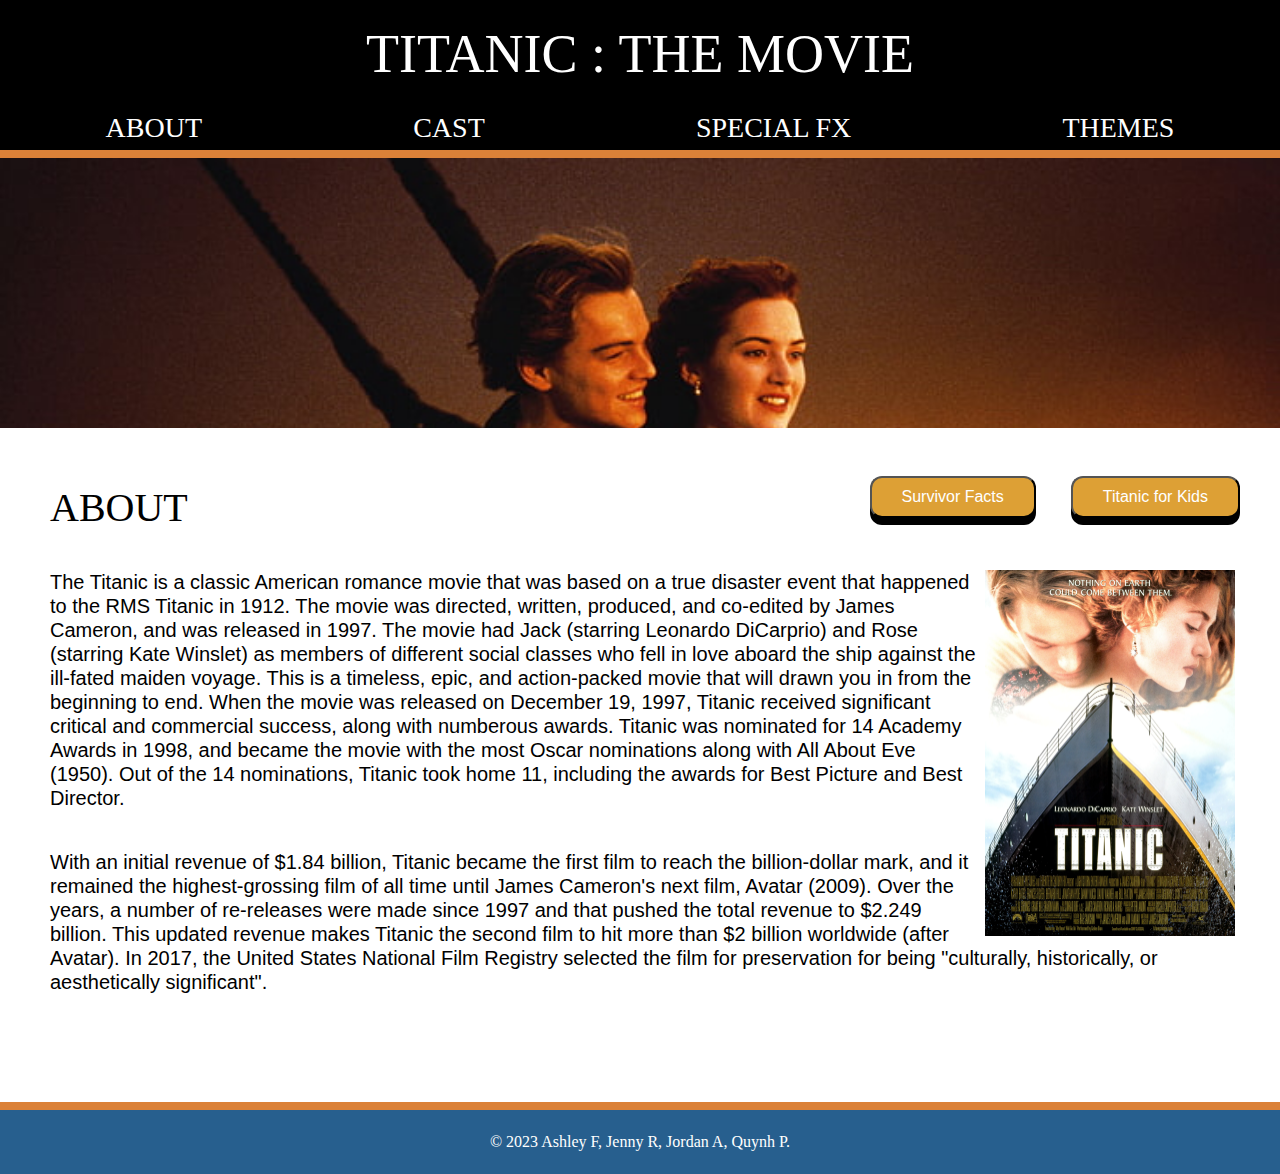
<file: index.html>
<!DOCTYPE html>
<html lang="en">
<head>
    <meta charset="UTF-8">
    <meta http-equiv="X-UA-Compatible" content="IE=edge">
    <meta name="viewport" content="width=device-width, initial-scale=1.0">
    <meta name="description" content= "Sharing content about the movie Titanic.">
    <link rel="stylesheet" type="text/css" href="./style.css"> 
    <link rel="stylesheet" href="https://cdnjs.cloudflare.com/ajax/libs/font-awesome/4.7.0/css/font-awesome.min.css">

    <title>About "Titanic: The Movie"</title>
</head>
<body>
    <header class="header">
        <div class="header__logo">
            <p class="header__logo_title"> Titanic : The Movie </p >
        </div>
        <nav class="header__nav">
            <a href="index.html"> About </a> 
            <a href="cast.html"> Cast </a> 
            <a href="special_fx.html"> Special FX </a>
            <a href="themes.html"> Themes </a>
        </nav>
    </header>

    <div class="bannerphoto"> </div>

    <main class="content">
        <div class="content-buttons">
            <form action = "https://titanicfacts.net/titanic-survivors/" class="button link" method="get" target="_blank">
                <button class="content-buttons__link"> Survivor Facts </button>
            </form>
            <form action = "https://youtu.be/H_NryL40-lw" class="button link" method="get" target="_blank">
                <button class="content-buttons__link"> Titanic for Kids </button>
            </form>
        </div>
        
        <h3 class="about">About </h3>
            <img src="./image/poster.webp" alt="titanic poster" class="about__image">
            <p class="about__text"> The Titanic is a classic American romance movie that was based on a true disaster event that happened to the RMS Titanic in     1912. The movie was directed, written, produced, and co-edited by James Cameron, and was released in 1997.
                The movie had Jack (starring Leonardo DiCarprio) and Rose (starring Kate Winslet) as members of different social classes who fell in love aboard the ship against the ill-fated maiden voyage. This is a timeless, epic, and action-packed movie that will drawn you in from the beginning to end.
                When the movie was released on December 19, 1997, Titanic received significant critical and commercial success, along with numberous awards. Titanic was nominated for 14 Academy Awards in 1998, and became the movie with the most Oscar nominations along with All About Eve (1950). 
                Out of the 14 nominations, Titanic took home 11, including the awards for Best Picture and Best Director.      
            </p>
            
                
            <p class="about__text"> With an initial revenue of $1.84 billion, Titanic became the first film to reach the billion-dollar mark, and it remained the highest-grossing film of all time until James Cameron's next film, Avatar (2009).
                Over the years, a number of re-releases were made since 1997 and that pushed the total revenue to $2.249 billion. This updated revenue makes Titanic the second film to hit more than $2 billion worldwide (after Avatar).
                In 2017, the United States National Film Registry selected the film for preservation for being "culturally, historically, or aesthetically significant". 
            </p>

</main>
<footer> &copy; 2023 Ashley F, Jenny R, Jordan A, Quynh P.</footer> 
</body>
</html>
</file>
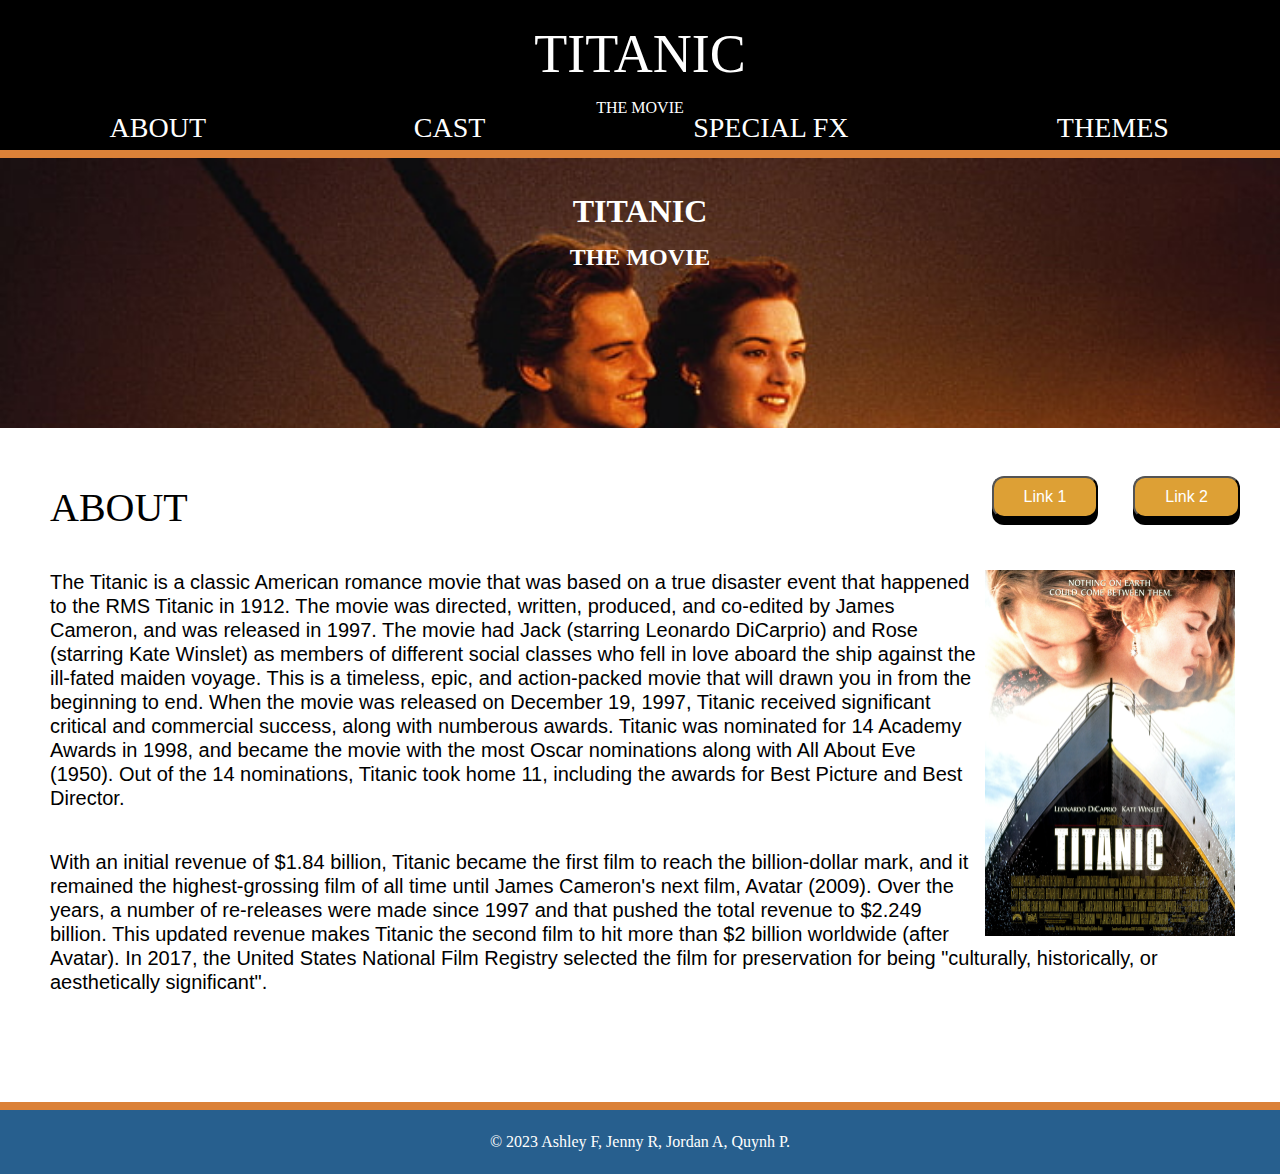
<file: about.html>
<!DOCTYPE html>
<html lang="en">
<head>
    <meta charset="UTF-8">
    <meta http-equiv="X-UA-Compatible" content="IE=edge">
    <meta name="viewport" content="width=device-width, initial-scale=1.0">
    <meta name="description" content= "Sharing content about the movie Titanic.">
    <link rel="stylesheet" type="text/css" href="./style.css"> 
    <link rel="stylesheet" href="https://cdnjs.cloudflare.com/ajax/libs/font-awesome/4.7.0/css/font-awesome.min.css">

    <title>Document</title>
</head>
<body>
    <header class="header">
        <div class="header__logo">
            <p class="header__logo_title"> Titanic </p >
            <p class="header__logo_subtitle"> The Movie </p>
        </div>
        <nav class="header__nav">
            <a href="index.html">&nbsp About &nbsp </a> 
            <a href="cast.html"> Cast &nbsp  </a> 
            <a href="special_fx.html"> Special FX &nbsp  </a>
            <a href="themes.html"> Themes &nbsp</a>
        </nav>
    </header>

    <div class="bannerphoto">
        <div class="bannerphoto__txt">
            <h1 class="bannerphoto__txt_maintxt"> Titanic </h1>
            <h2 class="bannerphoto__txt_subtxt"> The Movie </h2>
        </div>
    </div>

    <main class="content">
        <div class="content-buttons">
        <button class="content-buttons__link"> Link 1 </button>
        <button class="content-buttons__link"> Link 2 </button>
        </div>
        
        <h3 class="about">About </h3>
            <img src="/image/poster.webp" alt="titanic poster" class="about__image">
            <p class="about__text"> The Titanic is a classic American romance movie that was based on a true disaster event that happened to the RMS Titanic in     1912. The movie was directed, written, produced, and co-edited by James Cameron, and was released in 1997.
                The movie had Jack (starring Leonardo DiCarprio) and Rose (starring Kate Winslet) as members of different social classes who fell in love aboard the ship against the ill-fated maiden voyage. This is a timeless, epic, and action-packed movie that will drawn you in from the beginning to end.
                When the movie was released on December 19, 1997, Titanic received significant critical and commercial success, along with numberous awards. Titanic was nominated for 14 Academy Awards in 1998, and became the movie with the most Oscar nominations along with All About Eve (1950). 
                Out of the 14 nominations, Titanic took home 11, including the awards for Best Picture and Best Director.      
            </p>
            
                
            <p class="about__text"> With an initial revenue of $1.84 billion, Titanic became the first film to reach the billion-dollar mark, and it remained the highest-grossing film of all time until James Cameron's next film, Avatar (2009).
                Over the years, a number of re-releases were made since 1997 and that pushed the total revenue to $2.249 billion. This updated revenue makes Titanic the second film to hit more than $2 billion worldwide (after Avatar).
                In 2017, the United States National Film Registry selected the film for preservation for being "culturally, historically, or aesthetically significant". 
            </p>

    

</main>
<footer> &copy; 2023 Ashley F, Jenny R, Jordan A, Quynh P.</footer> 
</body>
</html>
</file>
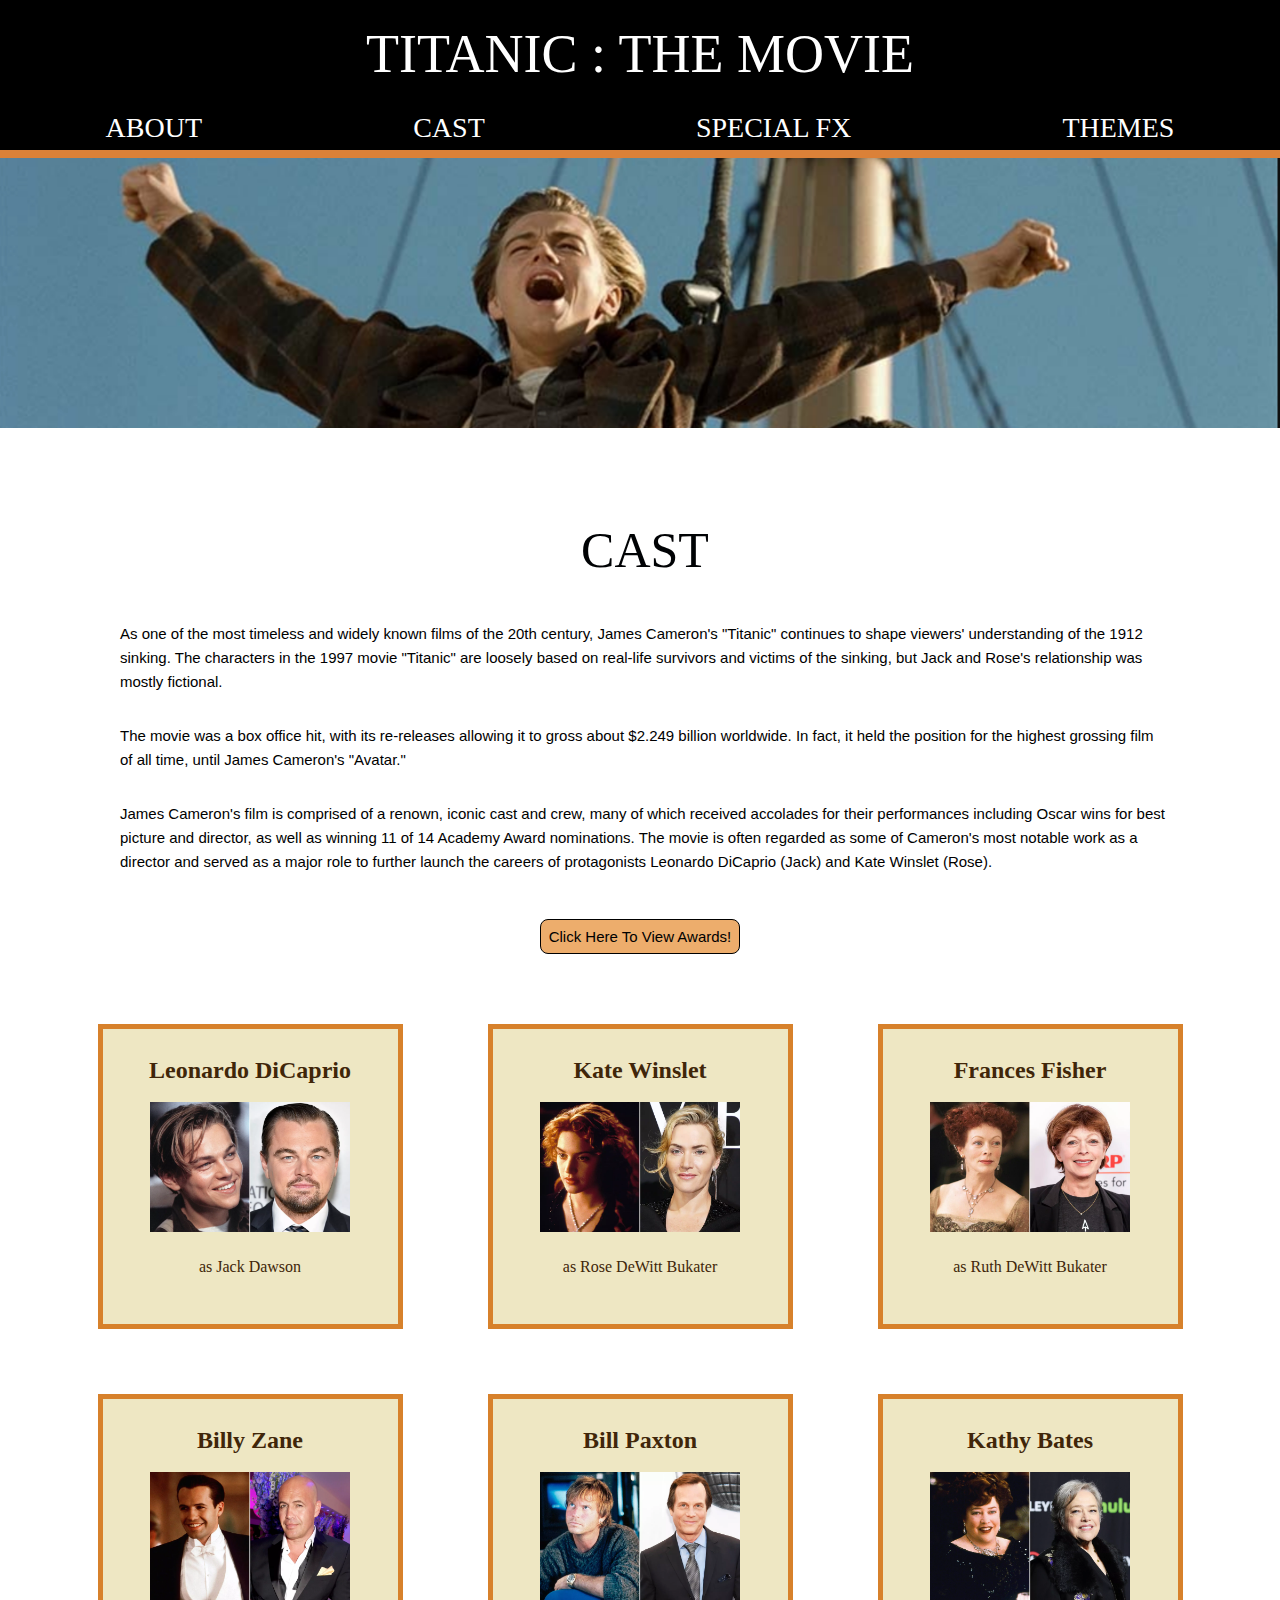
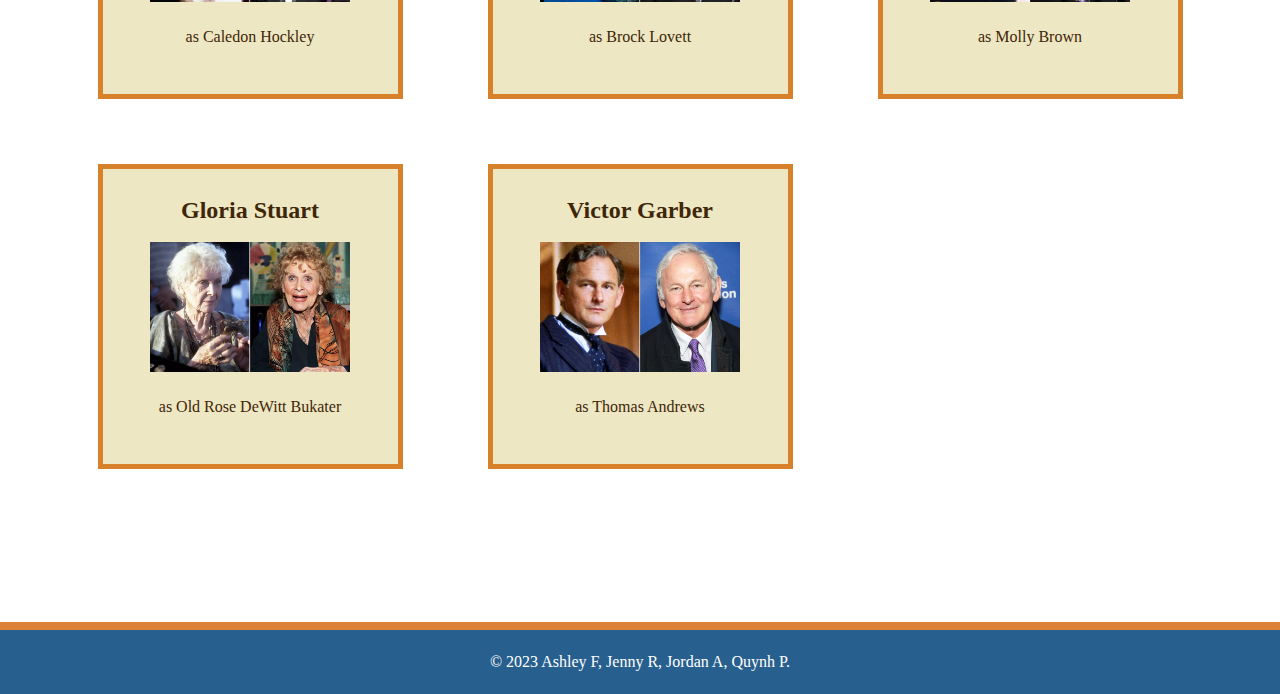
<file: cast.html>
<!DOCTYPE html>
<html lang="en">
<head>
    <meta charset="UTF-8">
    <meta http-equiv="X-UA-Compatible" content="IE=edge">
    <meta name="viewport" content="width=device-width, initial-scale=1.0">
    <meta name="description" content= "Sharing content about the movie Titanic.">
    <link rel="stylesheet" type="text/css" href="./style.css"> 
    <link rel="stylesheet" href="https://cdnjs.cloudflare.com/ajax/libs/font-awesome/4.7.0/css/font-awesome.min.css">


    <title>The Cast of "Titanic: The Movie"</title>

</head>
<body class="cast">
    <header class="header">
        <div class="header__logo">
            <p class="header__logo_title"> Titanic : The Movie </p >
        </div>
        <nav class="header__nav">
            <a href="index.html"> About </a> 
            <a href="cast.html"> Cast </a> 
            <a href="special_fx.html"> Special FX </a>
            <a href="themes.html"> Themes </a>
        </nav>
    </header>

    <div class="bannerphoto"> </div>
    <main class="cast-content">
    <section class="cast-about">
        <h2 class="cast-title">CAST</h2> 
        <p class="cast-text"> As one of the most timeless and widely known films of the 20th century, James Cameron's "Titanic" continues to shape viewers' understanding of the 1912 sinking. The characters in the 1997 movie "Titanic" are loosely based on real-life survivors and victims of the sinking, but Jack and Rose's relationship was mostly fictional. </p>
        <p class="cast-text"> The movie was a box office hit, with its re-releases allowing it to gross about $2.249 billion worldwide. In fact, it held the position for the highest grossing film of all time, until James Cameron's "Avatar."</p>
        <p class="cast-text"> James Cameron's film is comprised of a renown, iconic cast and crew, many of which received accolades for their performances including Oscar wins for best picture and director, as well as winning 11 of 14 Academy Award nominations. The movie is often regarded as some of Cameron's most notable work as a director and served as a major role to further launch the careers of protagonists Leonardo DiCaprio (Jack) and Kate Winslet (Rose). </p>
    </section>
    <button class="awards__button" onclick="window.location.href='//en.wikipedia.org/wiki/List_of_accolades_received_by_Titanic'">Click Here To View Awards!</button>
    <div class="grid-container"> 
        <div class="cast-people">
			<h2 class="cast-people__title">Leonardo DiCaprio</h2>
            <img src="./image/dicaprio.webp" alt="dicaprio" class="cast__image" width="200" height="130" class="cast-people__img"> 
			<p>as Jack Dawson</p>
        </div>
        <div class="cast-people">
			<h2 class="cast-people__title">Kate Winslet</h2>
            <img src="./image/winslet.webp" alt="winslet" class="cast__image" width="200" height="130" class="cast-people__img"> 
			<p>as Rose DeWitt Bukater</p>
		</div>
		<div class="cast-people">
			<h2 class="cast-people__title">Frances Fisher</h2>
			<img src="./image/fisher.webp" alt="fisher" class="cast__image" width="200" height="130" class="cast-people__img">
			<p>as Ruth DeWitt Bukater</p>
        </div>
        <div class="cast-people">
			<h2 class="cast-people__title">Billy Zane</h2>
			<img src="./image/zane.webp" alt="zane" class="cast__image" width="200" height="130" class="cast-people__img">
			<p>as Caledon Hockley</p>
        </div>
        <div class="cast-people">
			<h2 class="cast-people__title">Bill Paxton</h2>
			<img src="./image/paxton.webp" alt="paxton" class="cast__image" width="200" height="130" class="cast-people__img">
			<p>as Brock Lovett</p>
        </div>
        <div class="cast-people">
			<h2 class="cast-people__title">Kathy Bates</h2>
			<img src="./image/bates.webp" alt="bates" class="cast__image" width="200" height="130" class="cast-people__img">
			<p>as Molly Brown</p>
        </div>
        <div class="cast-people">
			<h2 class="cast-people__title">Gloria Stuart</h2>
			<img src="./image/stuart.webp" alt="stuart" class="cast__image" width="200" height="130" class="cast-people__img">
			<p>as Old Rose DeWitt Bukater</p>
        </div>
        <div class="cast-people">
			<h2 class="cast-people__title">Victor Garber</h2>
			<img src="./image/garber.webp" alt="garber" class="cast__image" width="200" height="130" class="cast-people__img">
			<p>as Thomas Andrews</p>
        </div>
    </div>
    </main>
<footer> &copy; 2023 Ashley F, Jenny R, Jordan A, Quynh P.</footer> 
</body>
</html>
</file>
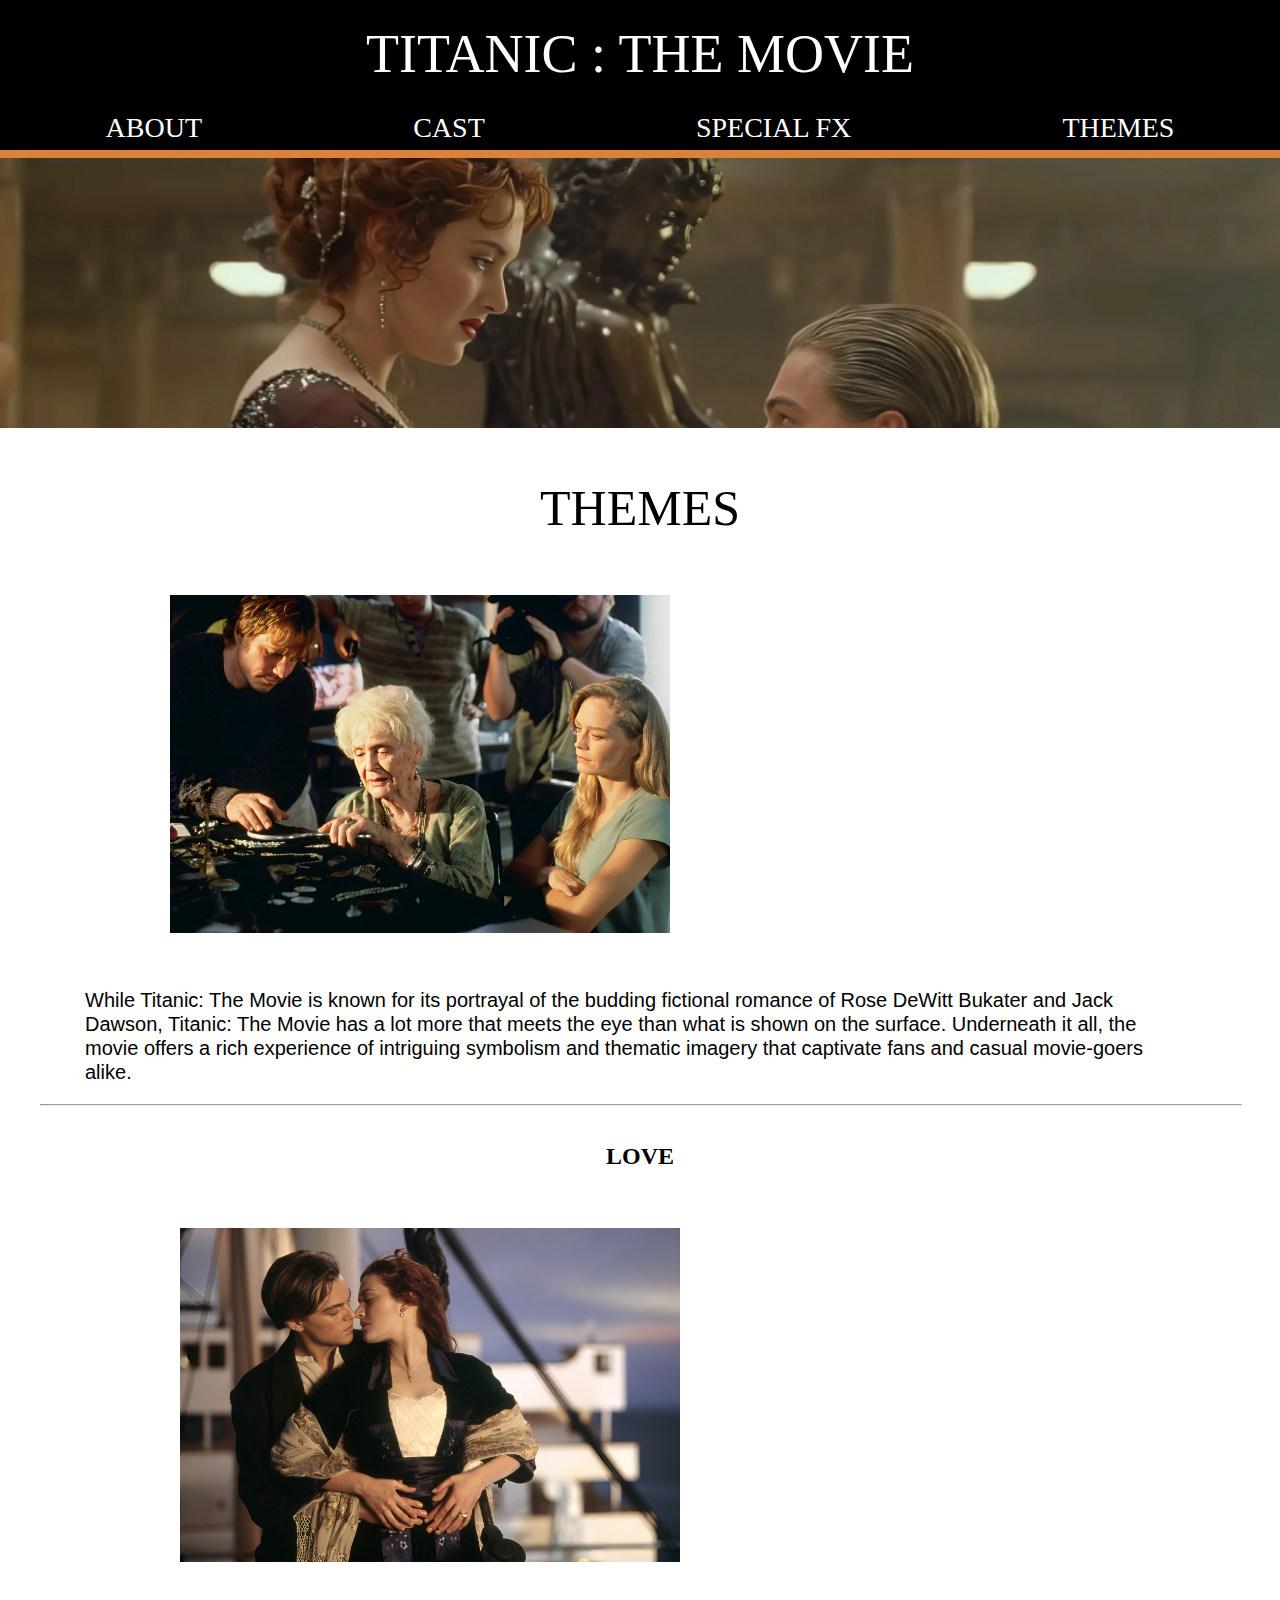
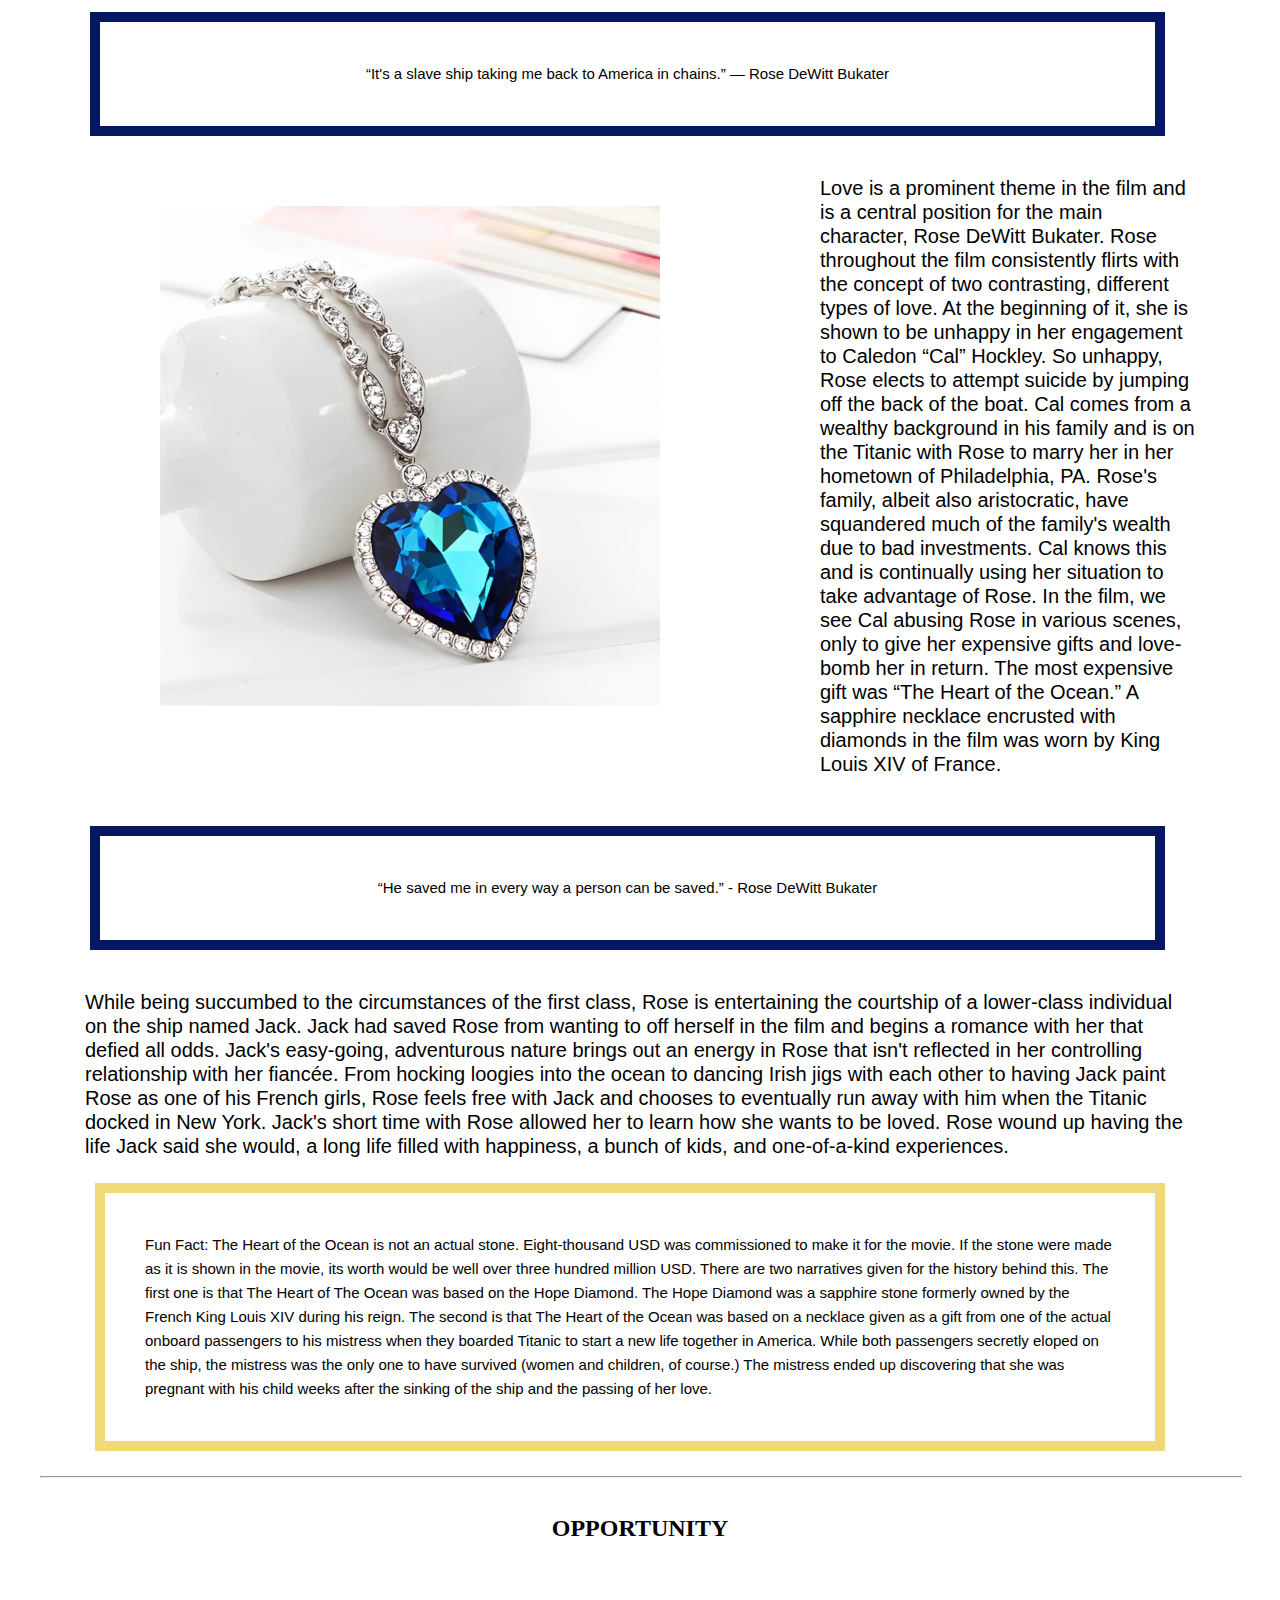
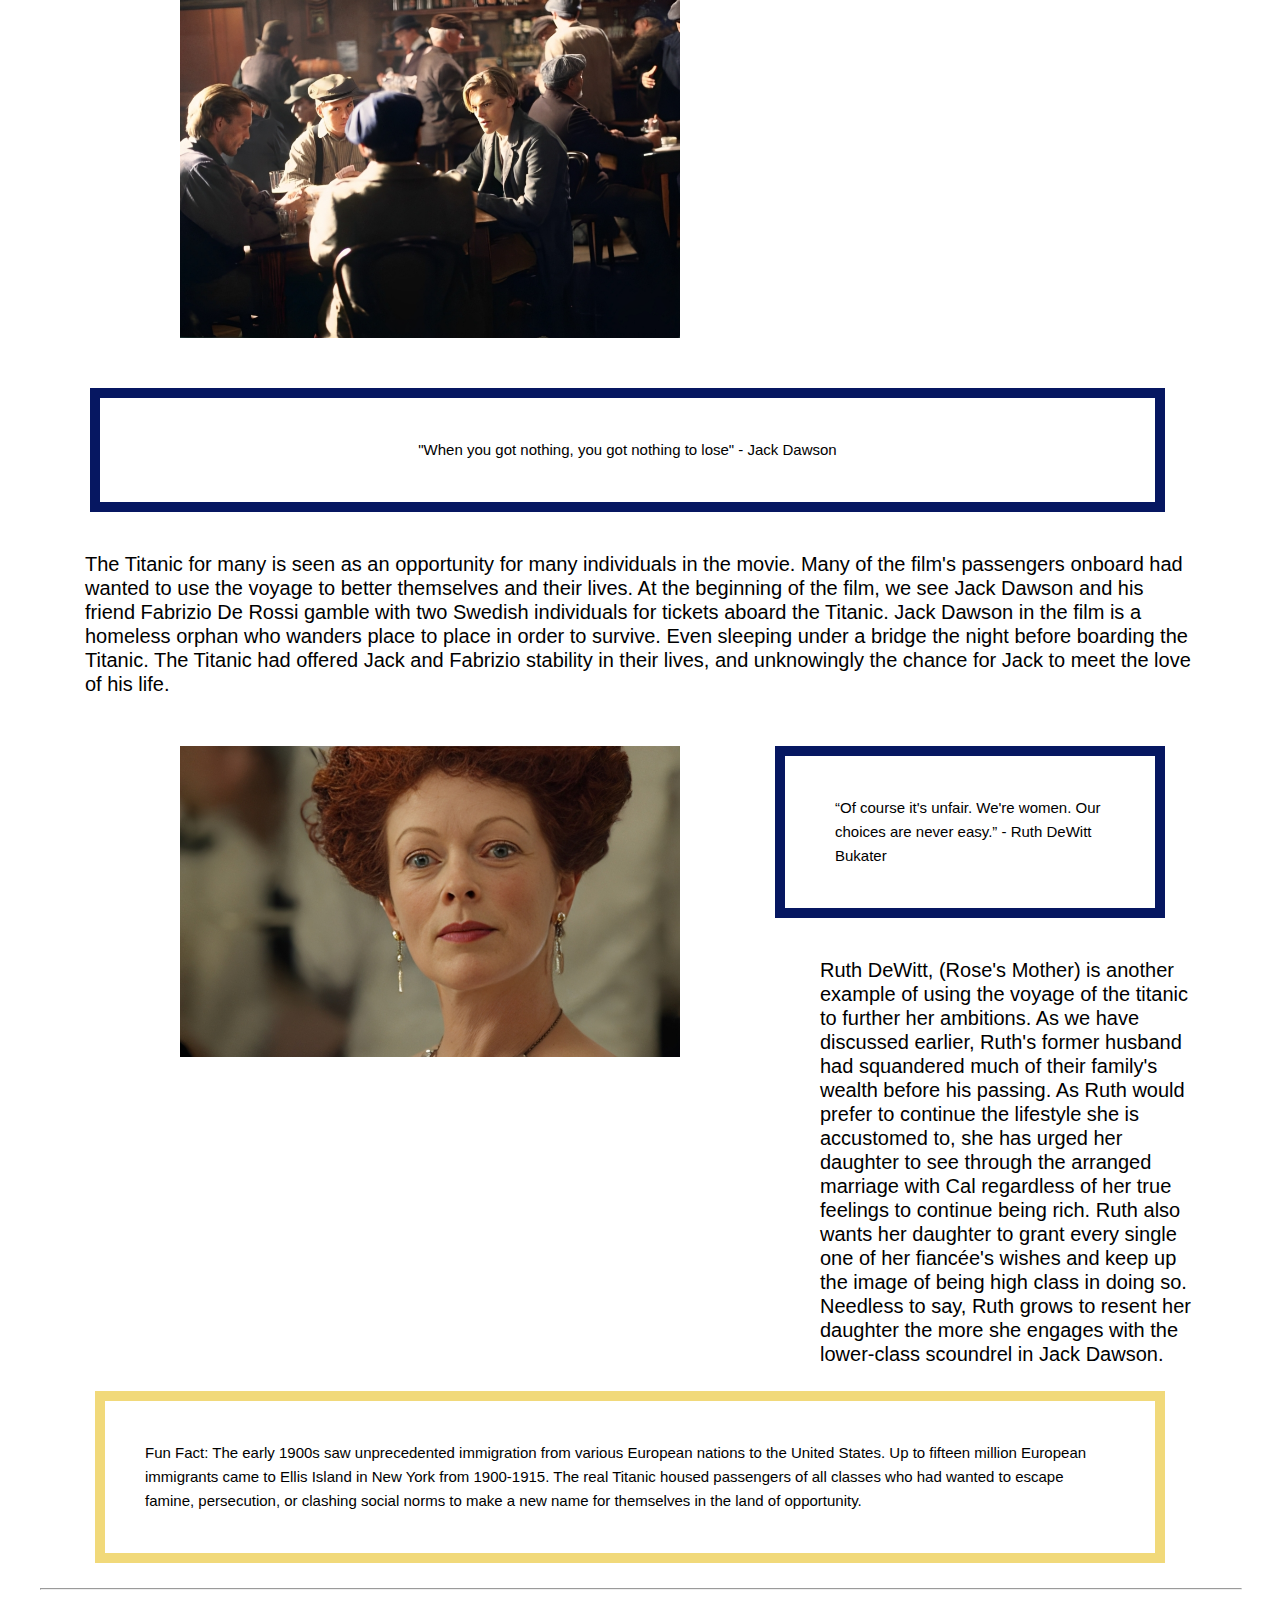
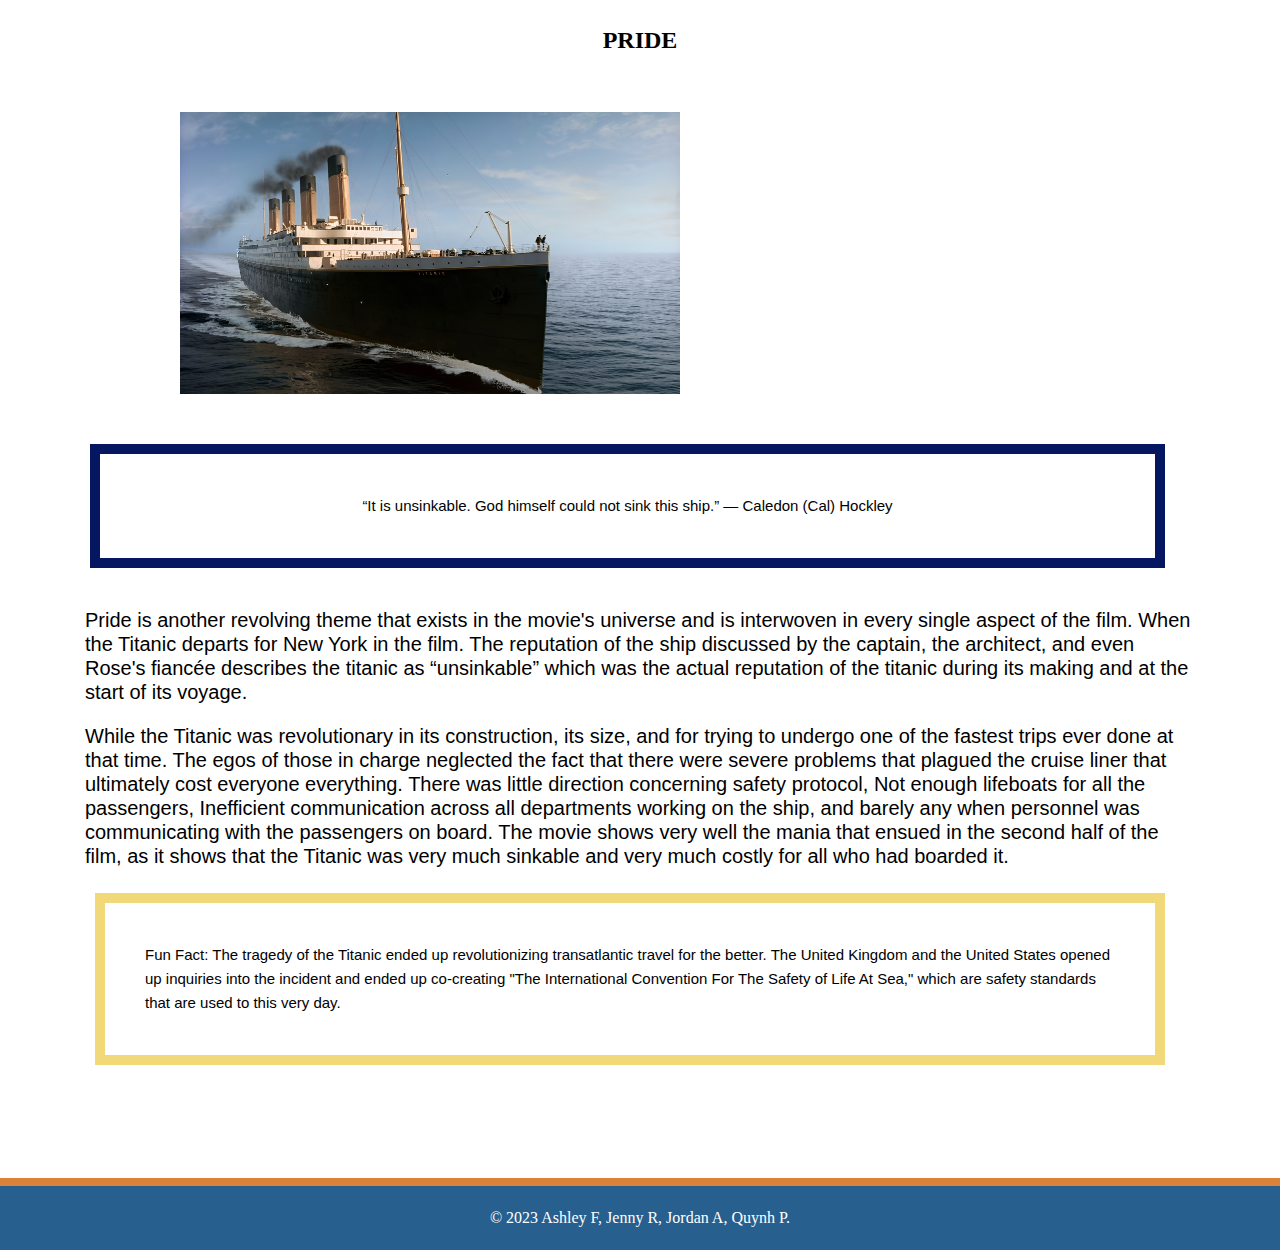
<file: themes.html>
<!DOCTYPE html>
<html lang="en">
<head>
    <meta charset="UTF-8">
    <meta http-equiv="X-UA-Compatible" content="IE=edge">
    <meta name="viewport" content="width=device-width, initial-scale=1.0">
    <meta name="description" content= "Symbolism, thematic imagery and history for the movie - Titanic.">
    <link rel="stylesheet" type="text/css" href="./style.css"> 
    <link rel="stylesheet" href="https://cdnjs.cloudflare.com/ajax/libs/font-awesome/4.7.0/css/font-awesome.min.css">
    <title>Themes of "Titanic: The Movie"</title>

</head>

<body class="themes">

    <header class="header">
        <div class="header__logo">
            <p class="header__logo_title"> Titanic : The Movie </p>
        </div>
        <nav class="header__nav">
            <a href="index.html"> About</a> 
            <a href="cast.html"> Cast</a> 
            <a href="special_fx.html"> Special FX</a>
            <a href="themes.html"> Themes</a>
        </nav>
    </header>

    <div class="bannerphoto"></div>

    <main class="content">

        <section> 
            <h3 class="themes__about">Themes</h3>
                <div class="themes__mobile-size">
                    <img class="themes__image" src="./themesimage/rosedawsonat101.png" alt="Gloria Stuart as Rose Dawson Calvert revisiting her past.">
                </div>
                <p class="themes__text"> While Titanic: The Movie is known for its portrayal of the budding fictional romance of Rose DeWitt Bukater and Jack Dawson, Titanic: The Movie has a lot more that meets the eye than what is shown on the surface. Underneath it all, the movie offers a rich experience of intriguing symbolism and thematic imagery that captivate fans and casual movie-goers alike.  
                </p>
        </section>

        <hr />

        <article>
            <h2 class="themes__subhead">LOVE</h2>
            <img class="themes__image1" src="./themesimage/doyoutrustme.png" alt="Leonardo DiCaprio and Kate Winslet as Jack Dawson and Rose DeWitt Bukater respectively."> 
            <p class="themes__quotes">“It's a slave ship taking me back to America in chains.” — Rose DeWitt Bukater</p>
            <img class="themes__image2" src="./themesimage/heartoftheocean.png" alt="Heart of The Ocean">
            <p class="themes__text">Love is a prominent theme in the film and is a central position for the main character, Rose DeWitt Bukater. Rose throughout the film consistently flirts with the concept of two contrasting, different types of love. At the beginning of it, she is shown to be unhappy in her engagement to Caledon “Cal” Hockley. So unhappy, Rose elects to attempt suicide by jumping off the back of the boat. Cal comes from a wealthy background in his family and is on the Titanic with Rose to marry her in her hometown of Philadelphia, PA. Rose's family, albeit also aristocratic, have squandered much of the family's wealth due to bad investments. Cal knows this and is continually using her situation to take advantage of Rose. In the film, we see Cal abusing Rose in various scenes, only to give her expensive gifts and love-bomb her in return. The most expensive gift was “The Heart of the Ocean.” A sapphire necklace encrusted with diamonds in the film was worn by King Louis XIV of France.</p>
            <p class="themes__quotes">“He saved me in every way a person can be saved.” - Rose DeWitt Bukater</p>
            <p class="themes__text">While being succumbed to the circumstances of the first class, Rose is entertaining the courtship of a lower-class individual on the ship named Jack. Jack had saved Rose from wanting to off herself in the film and begins a romance with her that defied all odds. Jack's easy-going, adventurous nature brings out an energy in Rose that isn't reflected in her controlling relationship with her fiancée. From hocking loogies into the ocean to dancing Irish jigs with each other to having Jack paint Rose as one of his French girls, Rose feels free with Jack and chooses to eventually run away with him when the Titanic docked in New York. Jack's short time with Rose allowed her to learn how she wants to be loved. Rose wound up having the life Jack said she would, a long life filled with happiness, a bunch of kids, and one-of-a-kind experiences.</p>
        </article>

        <section> 
            <p class="themes__fact">Fun Fact: The Heart of the Ocean is not an actual stone. Eight-thousand USD was commissioned to make it for the movie. If the stone were made as it is shown in the movie, its worth would be well over three hundred million USD. There are two narratives given for the history behind this. The first one is that The Heart of The Ocean was based on the Hope Diamond. The Hope Diamond was a sapphire stone formerly owned by the French King Louis XIV during his reign. The second is that The Heart of the Ocean was based on a necklace given as a gift from one of the actual onboard passengers to his mistress when they boarded Titanic to start a new life together in America. While both passengers secretly eloped on the ship, the mistress was the only one to have survived (women and children, of course.) The mistress ended up discovering that she was pregnant with his child weeks after the sinking of the ship and the passing of her love.</p>
        </section>

        <hr />

        <article class="themes__article2">
            <h2 class="themes__subhead">OPPORTUNITY</h2>
            <img class="themes__image3"  src="./themesimage/poker.png" alt="Leonardo DiCaprio as Jack Dawson playing a poker game with two Swedish men.">
            <p class="themes__quotes" >"When you got nothing, you got nothing to lose" - Jack Dawson</p>
            <p class="themes__text">The Titanic for many is seen as an opportunity for many individuals in the movie. Many of the film's passengers onboard had wanted to use the voyage to better themselves and their lives. At the beginning of the film, we see Jack Dawson and his friend Fabrizio De Rossi gamble with two Swedish individuals for tickets aboard the Titanic. Jack Dawson in the film is a homeless orphan who wanders place to place in order to survive. Even sleeping under a bridge the night before boarding the Titanic. The Titanic had offered Jack and Fabrizio stability in their lives, and unknowingly the chance for Jack to meet the love of his life.</p>
            <img class="themes__image4" src="./themesimage/msruth.png" alt="Frances Fisher as Ruth DeWitt Bukater.">
            <p class="themes__quotes">“Of course it's unfair. We're women. Our choices are never easy.” - Ruth DeWitt Bukater</p>
            <p class="themes__text">Ruth DeWitt, (Rose's Mother) is another example of using the voyage of the titanic to further her ambitions. As we have discussed earlier, Ruth's former husband had squandered much of their family's wealth before his passing. As Ruth would prefer to continue the lifestyle she is accustomed to, she has urged her daughter to see through the arranged marriage with Cal regardless of her true feelings to continue being rich. Ruth also wants her daughter to grant every single one of her fiancée's wishes and keep up the image of being high class in doing so. Needless to say, Ruth grows to resent her daughter the more she engages with the lower-class scoundrel in Jack Dawson.</p>
        </article>

        <section> 
            <p class="themes__fact">Fun Fact: The early 1900s saw unprecedented immigration from various European nations to the United States. Up to fifteen million European immigrants came to Ellis Island in New York from 1900-1915. The real Titanic housed passengers of all classes who had wanted to escape famine, persecution, or clashing social norms to make a new name for themselves in the land of opportunity.</p>
        </section>

        <hr />

        <article>
            <h2 class="themes__subhead">PRIDE</h2>
            <img class="themes__image5" src="./themesimage/titanicvoyage.png" alt="The Titanic on her maiden voyage."> 
            <p class="themes__quotes">“It is unsinkable. God himself could not sink this ship.” — Caledon (Cal) Hockley</p>
            <p class="themes__text">Pride is another revolving theme that exists in the movie's universe and is interwoven in every single aspect of the film. When the Titanic departs for New York in the film. The reputation of the ship discussed by the captain, the architect, and even Rose's fiancée describes the titanic as “unsinkable” which was the actual reputation of the titanic during its making and at the start of its voyage.</p>
            <p class="themes__text">While the Titanic was revolutionary in its construction, its size, and for trying to undergo one of the fastest trips ever done at that time. The egos of those in charge neglected the fact that there were severe problems that plagued the cruise liner that ultimately cost everyone everything. There was little direction concerning safety protocol, Not enough lifeboats for all the passengers, Inefficient communication across all departments working on the ship, and barely any when personnel was communicating with the passengers on board. The movie shows very well the mania that ensued in the second half of the film, as it shows that the Titanic was very much sinkable and very much costly for all who had boarded it.
            </p>
        </article>
        
        <section> 
            <p class="themes__fact">Fun Fact: The tragedy of the Titanic ended up revolutionizing transatlantic travel for the better. The United Kingdom and the United States opened up inquiries into the incident and ended up co-creating "The International Convention For The Safety of Life At Sea," which are safety standards that are used to this very day.</p>
        </section>
    </main>

    <footer> 
        &copy; 2023 Ashley F, Jenny R, Jordan A, Quynh P.
    </footer>
    
</body>
</html>
</file>
<file: style.css>
body {
    margin: 0;
    height: 100%;
    width: 100%;
    line-height: 1.5rem;
    background-color: white;
}

.header {
    display: flex;
    align-items:flex-end;
    justify-content:space-around;
    font-family: Cambria, Cochin, Georgia, Times, 'Times New Roman', serif;
    text-transform: uppercase;
    background-color: black;
    border-bottom: rgb(219,129,56) 8px solid;
    position: sticky;
    top:0;
    width: 100%;
    z-index: 3;
}

.header__logo {
    text-align:center;
    line-height: 1%   
}

.header__logo_title {
    font-size: 60px;
    color: white;   
}

.header__nav {
    padding-bottom: 20px;
    font-size: 30px; 
    text-align: center;
}

.header__nav a { 
    text-decoration: none;
    padding-bottom: 10px;
    margin: 0 15px;

}

.header__nav a:link {
    color:white;
}

.header__nav a:hover{
    text-decoration: underline;
    text-align: center;
    padding: 4px 4px;
}

.header__nav a:visited {
    color:rgb(241,217,122);
}

.bannerphoto {
    background: url(./image/titanic.jpg) no-repeat center; 
    width: 100%;
    height: 450px;
    background-size: cover;
    background-color: black;
    position:relative;
    padding-top: 20px;
    background-position: 0px -100px;
    font-family: Cambria, Cochin, Georgia, Times, 'Times New Roman', serif;
    color: white;
    text-align: center;
    text-transform: uppercase;
}

.content {
    max-width: 1200px;
    margin: 80px auto;
    padding: 8px;
}

footer {
    color:white;
    background-color: rgb(39,95,142);
    padding: 20px ;
    display: flex;
    justify-content:center;
    border-top: rgb(219,129,56) 8px solid;
}

/* -------- end of universal layout, start of About content --------- */

.content-buttons {
    display: flex;
    justify-content:flex-end;
    margin-top: -50px; 
}

.content-buttons__link {
    padding: 10px 30px;
    margin: 0px 0px 0px 20px;
    border-radius: 12px;
    font-family: Arial, Helvetica, sans-serif;
    font-size: 16px;
    background-color: rgb(221,160,53); 
    box-shadow: 0 7px black;
    cursor: pointer;
    color: white;
}

.content-buttons__link a:link {
    color: white;
}

.content-buttons__link a:hover {
    color: white;
}

.content-buttons__link a:visited {
    color: white;
}

.content-buttons__link a:active {
    box-shadow: 0 2px grey;
    transform: translateY(2px);
}

.about {
    font-size: 50px;
    text-transform: uppercase;
    font-family: Cambria, Cochin, Georgia, Times, 'Times New Roman', serif;
    font-weight:lighter;
    margin-top: -20px;
}

.about__image {
    float: right;
    padding: 0px 10px 0px 10px;
    width: 230px;
    height: 337px;
}

.about__text {
    font-size: 15px;
    font-family: Arial, Helvetica, sans-serif;
}

/********** End about content *********/


/********** Start cast content *********/

.cast .bannerphoto {
    background: url(./image/castbfinal.png) no-repeat center;
    background-size: cover;
    background-color: black;
    position:relative;
    background-position: 0px -50px;
}

.cast-about {
    font-size: 40px;
    margin-top: -20px;
    padding-left: 10px;
    color:rgb(0, 2, 4);
    
}
.cast-content {
    max-width: 1200px;
    margin: 80px auto;
    padding: 8px;
}

.cast-title {
    margin-bottom: 40px;
    padding-left: 60px;
    font-size: 50px;
    text-transform: uppercase;
    font-family: Cambria, Cochin, Georgia, Times, 'Times New Roman', serif;
    font-weight:lighter;
    text-align: left;
    padding-bottom: 20px;
}

.cast-text {
    font-size: 15px;
    font-family: Arial, Helvetica, sans-serif;
    text-align: left;
    color: black;
    margin-top: 30px;
    margin-left: 70px;
    margin-right: 70px;
    display: flex;
    justify-content: end;
}

.grid-container {
    display: grid;
    grid-template-areas: main;
    grid-template-columns: repeat(auto-fill, minmax(300px, 1fr));
    grid-template-rows: repeat(auto-fill, minmax(100px, 1fr));
    row-gap: 50px;
    column-gap: 10px;
    margin-bottom: 30px;
    margin-top: 30px;
    align-content: center;
    justify-items: center;
    justify-content: center;
}

.cast-people {
    background-color:rgb(238, 231, 195);
    max-width: 275px;
    max-height: 275px;
    text-align: center;
    border: solid 5px;
    color:rgb(64, 38, 9);
    border-color: rgb(215, 129, 43);
    padding: 10px;
    margin-bottom: 15px;
}

.main {
    max-width: 800px;
    margin: 0 auto;
    padding: 20px;
}

.nav {
    margin: 0;
    padding: 0;
}

.cast-member {
    margin-bottom: 40px;
}

.awards__button {
    display: flex;
    justify-content: end;
    max-width: 2700px;
    background-color: rgb(237, 173, 108);
    font-size: 15px;
    font-family: Arial, Helvetica, sans-serif;
    margin: auto;
    margin-top: 45px;
    border: solid black 1px;
    border-radius: 8px;
    margin-bottom: 50px;
    padding: 8px;
}

.awards__button:hover {
    color: rgb(246, 240, 238);
    background-color: rgb(23, 62, 141);
    cursor: pointer;
    animation: hover 0.5s infinite alternate-reverse;
    transition: 0.5s;
}

@keyframes hover {
    to {
        transform: translateX(3px);
    }
}

/******** end cast page content *********/


/******** Start theme content *********/

hr { 
    width: 100%;
    color: black;
}

.themes__image {
    display: flex;
    justify-content: center;
    padding: 20px 180px 20px 0px;
    align-items: center;
    width: 1200px;
    margin-bottom: 30px;
    
}

.themes__image1 {
    display: flex;
    justify-content: center;
    align-items: center;
    width: 1200px;
    margin-bottom: 20px;
}

.themes__image2 {
    display: flex;
    justify-content: left;
    float: left;
    width: 500px;
    padding: 20px 40px 40px 0px;
}

.themes__image3 {
    width: 1200px
}

.themes__image4 {
    width: 500px;
    float: left;
    padding: 20px;
}

.themes__image5{
    display: flex;
    justify-content: center;
    align-items: center;
    width: 1200px;
    margin-bottom: 20px;
}

.themes .about_text {
    text-indent: 50px;
}

.themes__fact{ 
    display: flex;
    justify-content: center;
    justify-items: center;
    width: 1000px;
    margin: 0px 50px 40px 50px;
    padding: 40px 40px 40px;
    font-size: 15px; 
    font-family: Arial, Helvetica, sans-serif;
    border: 10px solid;
    border-color:rgb(241,217,122);;
}

.themes__quotes { 
    display: flex;
    justify-content: center;
    justify-items: center;
    margin: 50px 40px 40px 50px;
    padding: 40px 50px 40px;
    font-size: 15px; 
    font-family: Arial, Helvetica, sans-serif;
    border: 10px solid;
    border-color: #061761;
}

.themes__subhead {
    display: flex;
    justify-content: center;
    padding: 30px 35px 35px 35px;
    font-weight: bolder;
    margin: 0px 200px 0px 200px;
}

.themes .bannerphoto {
    background: url(./themesimage/jackandrose.png) no-repeat center;
    background-size: cover;
    background-position: 0px -75px;
}

.themes__about {
    font-size: 50px;
    text-transform: uppercase;
    font-family: Cambria, Cochin, Georgia, Times, 'Times New Roman', serif;
    font-weight:lighter;
    margin-top: -20px;
}

.themes__text {
    font-size: 15px;
    font-family: Arial, Helvetica, sans-serif;
}

/******** End theme content *********/


/******** Start spfx content *********/

.spfx_content {
    max-width: 1200px;
    margin: 80px auto;
    padding: 8px;
}

.spfx_h1 {
    font-size: 50px;
    text-transform: uppercase;
    font-family: Cambria, Cochin, Georgia, Times, 'Times New Roman', serif;
    font-weight:lighter;
    margin-top: 20px;
    padding-left: 20px;
    text-align: left;
}

.spfx__page_description {
    font-size: 15px;
    font-family: Arial, Helvetica, sans-serif;
    padding: 30px;
}

.spfx_main__topic_container {
    display: grid;
    grid-template-columns: 600px 600px;
    grid-template-rows: repeat(auto-fit, minmax(100px, 1fr));
    grid-template-areas: spfx_content;
    row-gap: 40px;
    column-gap: 100px;
}

.spfx_topic {
    display: flex;
    width: 600px;
    height: 250px;
    box-shadow: var(--gray) 4px 4px 10px 2px;
    border-radius: 3px;
}

.spfx_topic__img {
    float: left;
    margin: 20px;
    border-top-left-radius: 3px;
    border-top-right-radius: 3px;
    width: auto;
    height: 200px;
}

.spfx_topic__text_block {
    max-width: 200px;
    max-height: 300px;
}


.spfx_topic__details {
    font-size: 15px;
    font-family: Arial, Helvetica, sans-serif;
    overflow: hidden;
    display: -webkit-box;
    -webkit-line-clamp: 4;
    -webkit-box-orient: vertical;
}

.spfx_topic___title {
    font-size: 22px;
    font-family: Cambria, Cochin, Georgia, Times, 'Times New Roman', serif;
    font-weight: bolder;
    color: rgb(5, 74, 149); 
}

.spfx_topic__learn_more_link {
    font-size: 18px;
    font-family: Cambria, Cochin, Georgia, Times, 'Times New Roman', serif;
    font-weight: bolder;
    color: black;
    text-decoration: none;
}

.spfx_topic__learn_more_link:hover {
    color: rgb(147, 37, 37);
    font-size: 20px;
    text-decoration: underline;
}

.spfx_page .bannerphoto {
    background: url(./image/SpecialFX\ Banner.webp) no-repeat center;
    background-size: cover;
    background-position: 0px -250px;
}

/******** end spfx content *********/


/******************************************* END Page Content *****************************************/







/******************************************* START responsive ipad **************************************/


@media screen and  (min-width: 600px) and (max-width:1370px){

/******** Start about ipad *********/

.header {
    min-height: 150px;   
}

.header__logo {
    color: white;
    position: absolute;
    top: 0;
    text-align: center;
}

.header__logo_title {
    font-size: 54px;
}

.header__nav {
    overflow: hidden;
    display:contents;
    text-align:center;
    font-size: 28px;   
}

.header__nav a {
    text-decoration: none;
}

.header__nav a:hover {
    background-color: antiquewhite;
    color: black;
}

.header__nav a:active {
    background-color: darkgoldenrod;
    color:white
}

.bannerphoto{
    width: 100%;
    height: 250px;
    background-size: cover;
    background-color: black;
    position:relative;
    background-position: 0px -30px;
}

.content-buttons {
    display:flex;
    grid-gap: 15px;
    float: right;
    margin-top: -40px;
}

.about {
    font-size: 40px;
    margin-top: -20px;
    padding-left: 10px;
}

.about__text {
    padding: 10px 10px;
    margin-bottom: 10px;
    font-size: 20px;
}

.about__image {
    padding: 0 5px 0px 5px;
    width: 250px;
    height: 366px;
    margin-top: 10px;
    float: right;
}

/******** End about ipad *********/
    
/******* start cast page media for iPad*******/

.grid-container {
    display: grid;
    grid-template-areas: main;
    grid-template-columns: repeat(auto-fill, minmax(300px, 1fr));
    grid-template-rows: repeat(auto-fill, minmax(100px, 1fr));
    row-gap: 50px;
    column-gap: 10px;
    margin-bottom: 30px;
    margin-top: 30px;
    justify-content: center;
    padding: 20px;
}
.body {
    max-width: 1200px;
    padding: 0 50px 0 0;
}


.cast-people {
    position: relative;
    width: 350px;
    height: 300px;
}
.cast-about {
    text-align: center;
}
.cast-title {
    text-align: center;
    padding-right: 60px;
}

/******* end cast page media for iPad*******/


/******** Start spfx ipad*********/

.spfx_content {
    max-width: 1200px;
    padding: 0 50px 0 0;
}

.spfx_h1 {
    font-size: 50px;
    margin: 20px;
    text-align: left;
}

.spfx_main__topic_container {
    grid-template-columns: 300px 300px;
    grid-template-rows: repeat(auto-fit, minmax(350px, 1fr));
    column-gap: 60px;
    row-gap: 70px;
    padding: 30 px;
    justify-content: center;
}

.spfx_topic {
    position: relative; 
    width: 350px;
    height: 450px;
}

.spfx_topic__text_block {
    position: absolute;
    top: 220px;
    left: 20px;  
    max-width: 300px;
}

.spfx_topic___title, .spfx_topic__learn_more_link {
    text-align: center;
}

.spfx_page .bannerphoto {
    width: 100%;
    height: 250px;
    background-size: cover;
    background-color: black;
    position:relative;
    background-position: -40px -70px;
}

/******** End spfx ipad *********/


/******** start themes ipad ***********/

.themes .bannerphoto {
    background-position: 0px 0px;
    background-size: cover;
}

.themes__mobile-size {
    width: 600px;
}

.themes__text {
    display: flex;
    justify-content: center;
    padding: 0px 45px 0px 45px;
    margin-bottom: 20px;
    font-size: 20px;
    max-width: fit-content;
}

.themes__fact {
    max-width: fit-content;
    margin: 10px 0px 20px 0px;
}

.themes__image {
    display: flex;
    justify-content: center;
    width: 500px;
    padding: 25px 75px 25px 130px;
}

.themes__image1 {
    display: flex;
    justify-content: center;
    width: 500px;
    margin: 25px 75px 25px 140px;
}

.themes__image2 {
    display: flex;
    justify-content: center;
    width: 500px;
    margin: 10px 75px 10px 120px;
}

.themes__image3 {
    display: flex;
    justify-content: center;
    width: 500px;
    margin: 25px 75px 25px 140px;
}

.themes__image4 {
    display: flex;
    justify-content: center;
    width: 500px;
    margin: 10px 75px 10px 120px;
    }

.themes__image5 {
    display: flex;
    justify-content: center;
    width: 500px;
    margin: 25px 75px 25px 140px;
    }

.themes__about {
    display: flex;
    justify-content: center;
    }

.themes__quotes {
    justify-content: center;
    margin-right: 75px;
}

.themes__fact {
    margin: 25px 75px 25px 55px;
}

/*****End of themes ipad ********/

}

/*******************************************  END responsive ipad **************************************/








/******************************************* START responsive iphone **************************************/


/* responsive screen for phones */

@media screen and  (max-width: 599px) {


/******** Start about iphone *********/  

.header {
    min-height: 150px;
}

.header__logo {
    color: white;
    position: absolute;
    top: 0;
    text-align: center;
}

.header__logo_title {
    font-size: 30px;
}
    
.header__nav {
    overflow: hidden;
    font-size: 14px;
    display: contents;
    text-align: center;
}
    
.header__nav a:active {
    background-color: darkgoldenrod;
    color:white
}
    
.bannerphoto {
    width: 100%;
    height: 250px;
    background-size: cover;
    background-color: black;
    position:relative;
    background-position: 0px -30px;
}
    
.content-buttons {
    display:grid;
    grid-gap: 10px;
    margin-top: -50px;
}

.about{
    font-size: 40px;
    margin-top: -60px;
    margin-bottom: 60px;
    padding-left: 10px;
}

.about__image {
    display:grid;
    padding: 0 5px 0px 5px;
    width: 160px;
    height: 234px;
}   

.about__text {
    font-size: 15px;
}

/******** End about iphone *********/ 




/******* start cast page media for iPhone*******/

.cast-about {
        text-align: center;
    }
.cast-text {
        padding-top: 0px;
    }
.cast-content {
    max-width: 1300px;
}
.cast .bannerphoto {
    background-size: cover;
    position: relative;
    background-position: 0px -20px;
    width: 100%;
    height: 200px;
}
.cast-title {
    text-align: center;
    padding-right: 60px;
}
/******* end cast page media for iPhone*******/

/******** Start spfx iphone *********/

.spfx_content {
    max-width: 1300px;
    padding: 0 10px 0 0;
}

.spfx_h1 {
    font-size: 46px;
    margin: 2px 40px;
    text-justify: center;
}


.spfx_main__topic_container {
    grid-template-columns: 300px;
    row-gap: 20px;
    justify-content: center;
}


.spfx_topic {
    position: relative; 
    width: 300px;
    height: 425px;
}

.spfx_topic__img {
    float: left;
    margin: 10px;
    border-top-left-radius: 3px;
    border-top-right-radius: 3px;
    width: auto;
    height: 190px;
}

.spfx_topic__text_block {
    position: absolute;
    top: 200px;
    left: 20px;  
    max-width: 500px; 
}

.spfx_page .bannerphoto {
    width: 100%;
    height: 250px;
    background-size: cover;
    background-color: black;
    position:relative;
    background-position: -50px 0px;
}


/******** End spfx iphone *********/

/******** start themes iphone *********/

hr {
    width: 60%;
}

.themes .bannerphoto {
    display: flex;
    justify-content: center;
    background-position: -90px -20px;
    background-size: cover;
}

.themes__text {
    display: flex;
    justify-content: center;
    padding: 0px 40px 0px 40px;
    margin: 20px 40px 20px 40px;
    font-size: 12px;
    max-width: fit-content;
}

.themes__fact {
    max-width: fit-content;
    margin: 10px 0px 20px 0px;
}

.themes__mobile-size {
    width: 300px
}

.themes__image {
    display: flex;
    justify-content: center;
    width: 90%;
    padding: 20px 45px;
}

.themes__image1 {
    display: flex;
    justify-content: center;
    width: 250px;
    margin-left: 25px;
    padding: 2px 2px 2px 35px;
}

.themes__image2 {
    display: flex;
    justify-content: center;
    width: 200px;
    padding: 20px 50px 20px 75px;
}

.themes__image3 {
    display: flex;
    justify-content: center;
    width: 250px;
    margin: 0px 50px 0px 55px;
}

.themes__image4 {
    display: flex;
    width: 200px;
    justify-content: center;
    padding: 20px 50px 20px 75px;
}

.themes__image5 {
    display: flex;
    justify-content: center;
    width: 250px;
    margin: 0px 50px 0px 55px;
}

.themes__about {
    display: flex;
    justify-content: center;
 }

.themes__quotes {
    justify-content: center;
    margin-right: 50px;
    font-size: 12px;
}

.themes__fact {
    margin: 25px 50px 25px 60px;
    font-size: 12px;
    padding: 24px;
}

.themes__subhead {
    display: flex;
    justify-content: center;
    margin: 25px 25px 25px 35px;
}
/************** end themes iphone ***********************/

}

/*******************************************  END responsive iphone **************************************/
</file>
